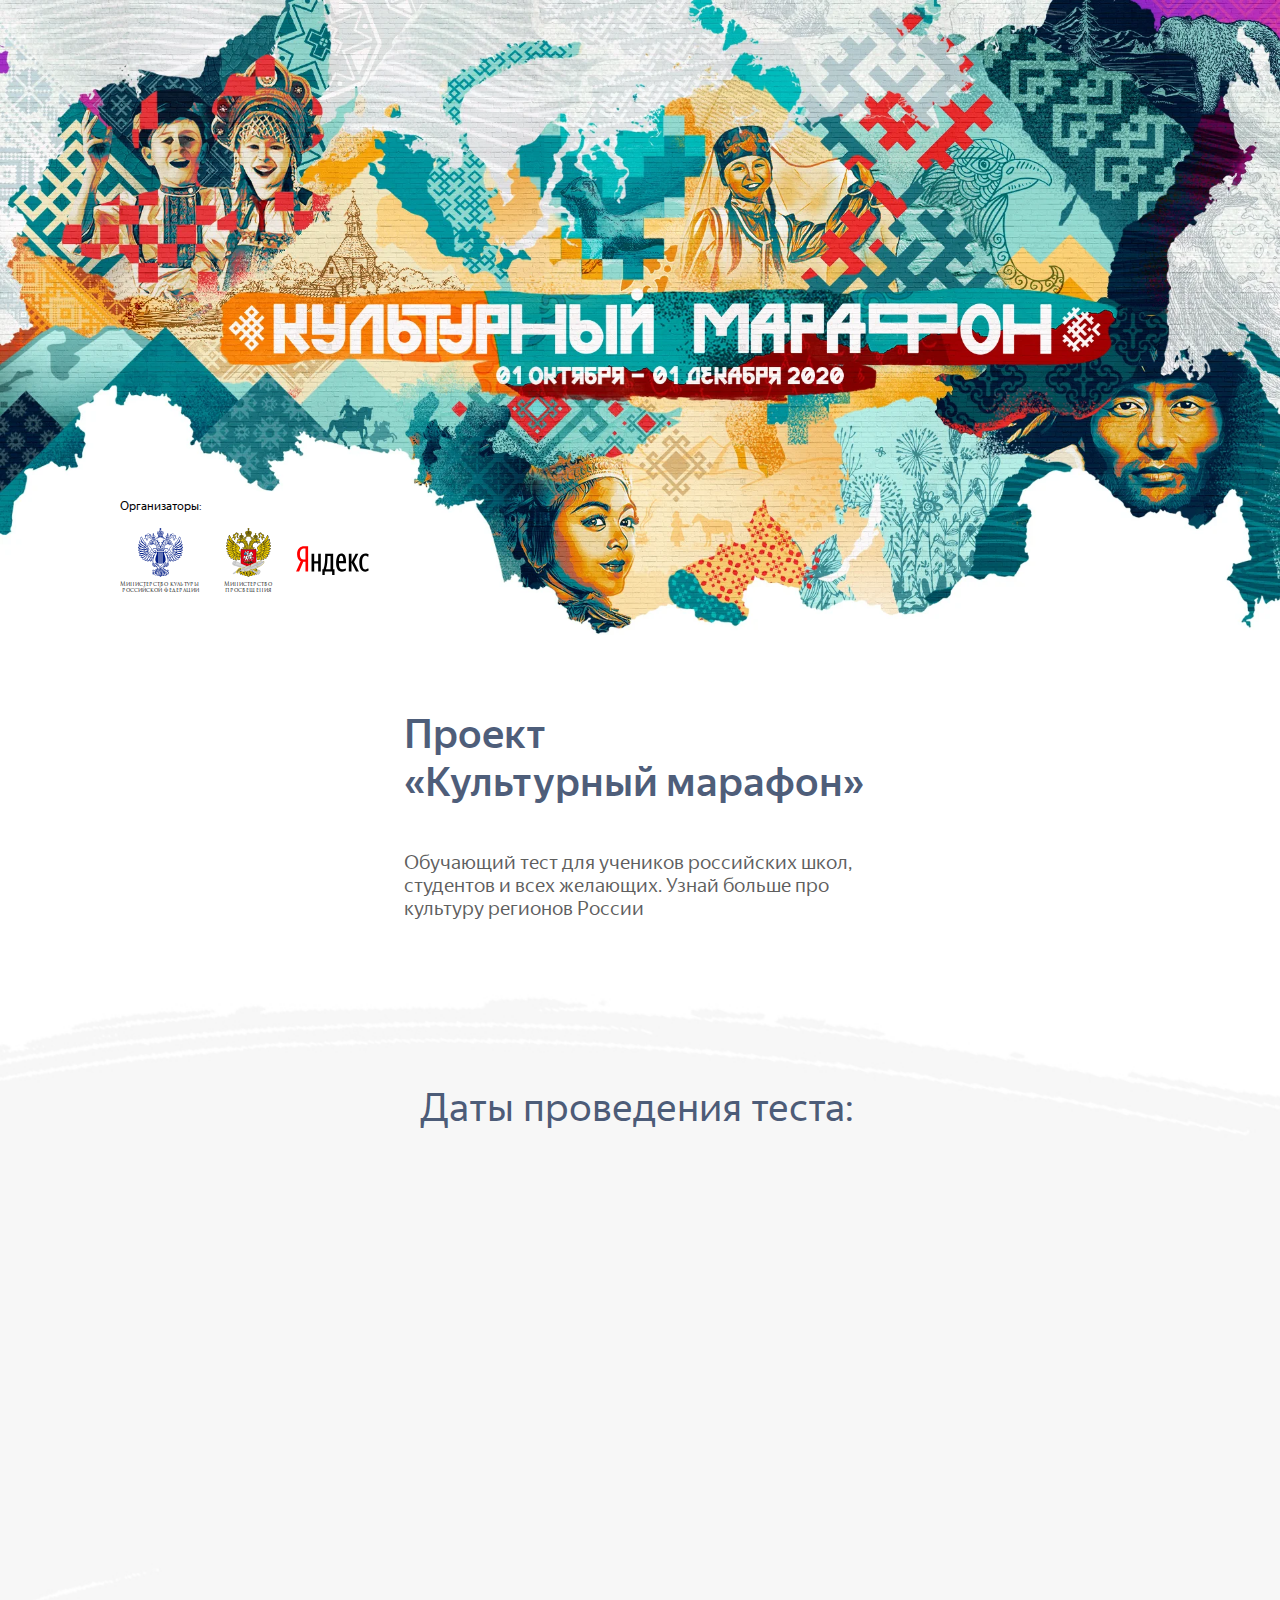
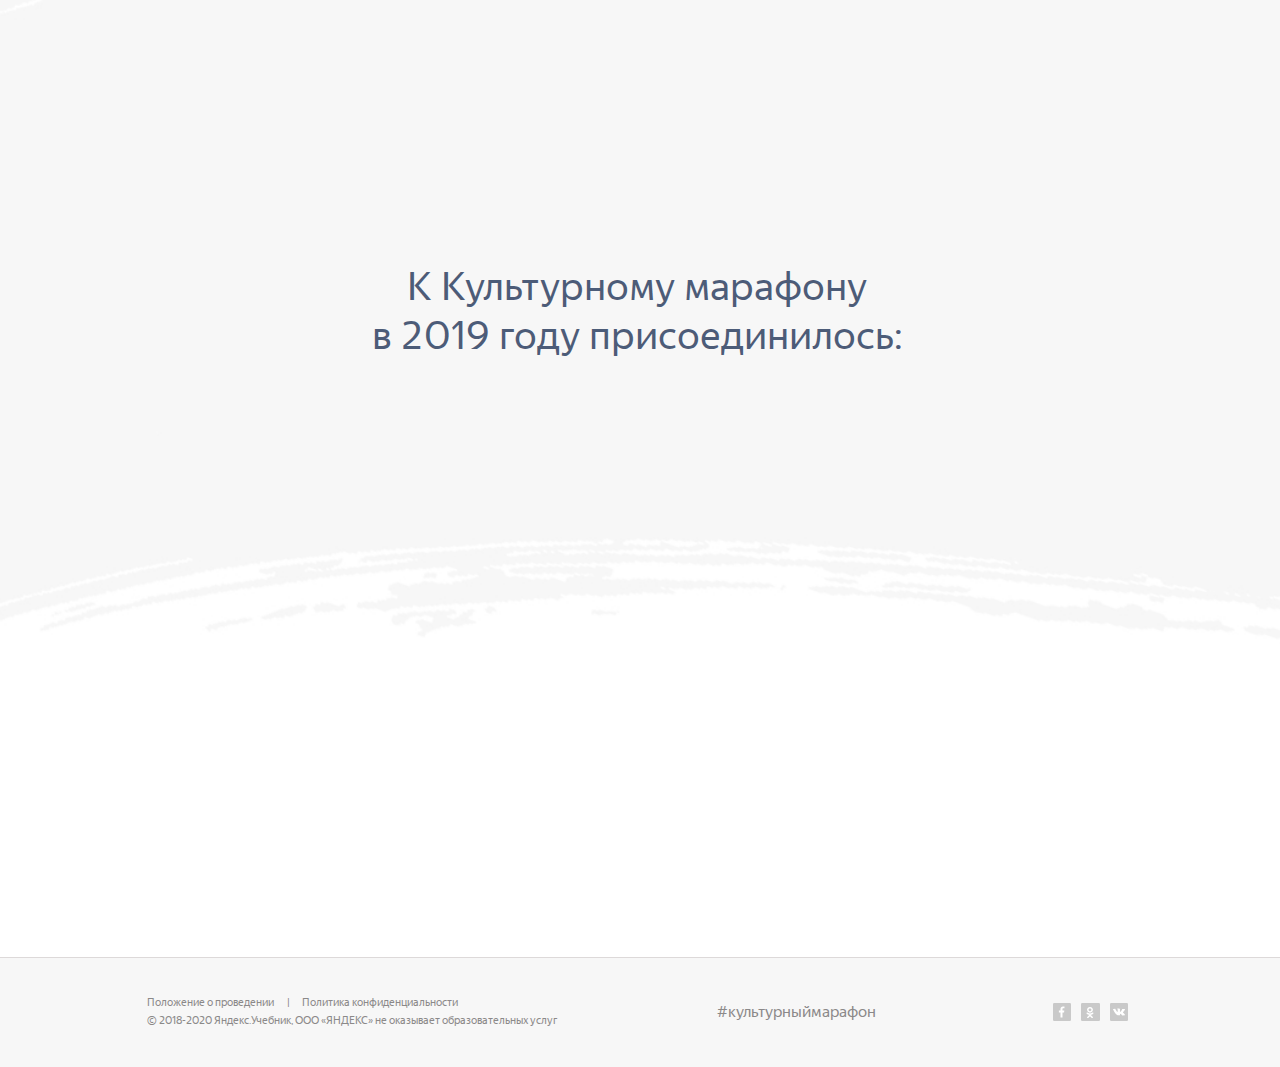
<file: index.html>
<!DOCTYPE html>
<html lang="ru">
<head>
	<meta charset="utf-8">
	<meta name="viewport" content="width=device-width, initial-scale=1">
	<title>main</title>
	<!-- style -->
	<link href="css/style.min.css" rel="stylesheet">
</head>
<body>
	<header>
		<picture>
			<source srcset="img/title.webp" type="image/webp" >
			<img src="img/title.jpg" alt="">
		</picture>
		<div class="organisators">
			<span>
				Организаторы:
			</span>
			<div class="items-logos">
				<div class="item logo-1">
					<img src="img/logos/MINCULT_RUS_GORIZ_RGB.svg" class="logo-1" alt="">
					<span>
						Министерство культуры <br> российской федерации
					</span>
				</div>
				<div class="item logo-2">
					<img src="img/logos/Emblem_of_Ministry_of_Education_and_Science_of_Russia.svg" alt="">
					<span>
						Министерство <br> просвещения
					</span>
				</div>
				<div class="item logo-3">
					<img src="img/logos/yandex.svg" alt="">
				</div>
			</div>
		</div>
	</header>
	<section class="section-title">
		<div class="container">
			<h1>
				Проект <br> «Культурный марафон»
			</h1>
			<p>
				Обучающий тест для учеников российских школ, студентов и всех желающих. Узнай больше про культуру регионов России 
			</p>
		</div>
	</section>
	<section class="section-dates">
		<div class="container">
			<h2>
				Даты проведения теста:
			</h2>
			<div class="data-block" data-animation="opacity-items">
				<span class="block-liner" data-animation="slide">
					<img src="img/line.png"  alt="">
				</span>
				<div class="item">
					<div class="data">
						1 октября 
						<br>
						2020
					</div>
					<div class="event">
						Старт марафона
					</div>
				</div>
				<div class="item">
					<div class="data">
						1 ноября
						<br>
						2020
					</div>
					<div class="event">
						Начало тестирования
					</div>
				</div>
				<div class="item">
					<div class="data">
						1 декабря
						<br>
						2020
					</div>
					<div class="event">
						Завершение <br>
						тестирования и марафона
					</div>
				</div>
			</div>
			<div class="block-form" data-animation="top">
				<h3>
					Подпишитесь и будьте в курсе старта теста.
				</h3>
				<form action="#" class="form-email">
					<div class="block-label">
						<input type="email" placeholder="mailexample@yandex.ru">
						<input type="submit" value="ok">
					</div>
					<div class="block-radio">
						<label class="checkbox">
							<input type="radio" name="value 1" checked>
							Я ученик
						</label>
						<label class="checkbox">
							<input type="radio" name="value 1">
							Я учитель
						</label>
						<label class="checkbox">
							<input type="radio" name="value 1">
							Я родитель
						</label>
					</div>
					<p>
						Нажимая ОК, вы выражаете своё согласие с нашей политикой обработки персональных данных и получение наших писем
					</p>
				</form>
			</div>
			<h2>
				К Культурному марафону 
				<br>
				в 2019 году присоединилось:
			</h2>
			<div class="count-block" data-animation="opacity-items">
				<div class="item">
					<div class="count">
						700 000
					</div>
					<div class="text">
						детей
					</div>
				</div>
				<div class="item">
					<div class="count">
						8 000
					</div>
					<div class="text">
						учителей
					</div>
				</div>
				<div class="item">
					<div class="count">
						1 млн
					</div>
					<div class="text">
						участников <br> со всей России
					</div>
				</div>
			</div>
			<div class="items-logos" data-animation="top">
				<div class="item logo-1">
					<img src="img/logos/MINCULT_RUS_GORIZ_RGB.svg" class="logo-1" alt="">
					<span>
						Министерство культуры <br> российской федерации
					</span>
				</div>
				<div class="item logo-2">
					<img src="img/logos/Emblem_of_Ministry_of_Education_and_Science_of_Russia.svg" alt="">
					<span>
						Министерство <br> просвещения
					</span>
				</div>
				<div class="item logo-3">
					<img src="img/logos/yandex.svg" alt="">
				</div>
			</div>
			<div class="logos-items-two" data-animation="top">
				<div class="tiem">
					<img src="img/logos/jandex-shool.svg"  class="jandex-learn" alt="">
				</div>
				<div class="tiem">
					<img src="img/logos/Logo_Composit_Black_RU.svg" class="jandex-musik" alt="">
				</div>
				<div class="tiem">
					<img src="img/logo-2-4.png"  class="kino-poisk" alt="">
				</div>
				<div class="tiem">
					<img src="img/logos/jandex-rozk.svg"  class="jandex-afisha" alt="">
				</div>
				
				
				<div class="tiem">
					<img src="img/logo-2-5.png"  class="for-shool" alt="">
				</div>
			</div>
		</div>
	</section>
	<footer>
		<div class="container">
			<div class="item">
				<div class="link">
					<a href="#">
						Положение о проведении   
					</a>
					<span>
						|
					</span>
					<a href="#">
						Политика конфиденциальности
					</a>
				</div>
				<p>
					© 2018-2020 Яндекс.Учебник, ООО «ЯНДЕКС» не оказывает образовательных услуг
				</p>
			</div>
			<div class="item">
				<div class="copirait">
					#культурныймарафон
				</div>
				<div class="socila">
					<a href="#">
						<svg class="facebook"><use xlink:href="img/symbol/icons_sprite.svg#facebook" /></svg>
					</a>
					<a href="#">
						<svg class="ok"><use xlink:href="img/symbol/icons_sprite.svg#ok" /></svg>
					</a>
					<a href="#">
						<svg class="vk"><use xlink:href="img/symbol/icons_sprite.svg#vk" /></svg>
					</a>
				</div>
			</div>
		</div>
	</footer>
	<!-- script -->
	<script src="js/jquery/jquery-3.4.1.min.js"></script>
	<!-- functions -->
	<script src="js/function.js"></script>
	<script src="js/plugins/animation.js"></script>
	<!-- script -->
</body>
</html>
</file>
<file: css/style.min.css>
li,ol,ul{list-style:none}:focus,a,input:focus{outline:0!important}a,a:active,a:focus,a:hover,a:visited{text-decoration:none}.container,header img{width:100%}.block-form p,.count-block,.h2,h2{text-align:center}a,abbr,acronym,address,applet,article,aside,audio,b,big,blockquote,body,canvas,caption,center,cite,code,dd,del,details,dfn,div,dl,dt,em,embed,fieldset,figcaption,figure,footer,form,h1,h2,h3,h4,h5,h6,header,hgroup,html,i,iframe,img,ins,kbd,label,legend,li,mark,menu,nav,object,ol,output,p,pre,q,ruby,s,samp,section,small,span,strike,strong,sub,summary,sup,table,tbody,td,tfoot,th,thead,time,tr,tt,u,ul,var,video{margin:0;padding:0;border:0;font:inherit;vertical-align:baseline}article,aside,details,figcaption,figure,footer,header,hgroup,menu,nav,section{display:block}.block-form .block-label,.data-block{display:-webkit-box;display:-ms-flexbox}body{line-height:1;font-family:YandexSansDisplay,Arial}blockquote,q{quotes:none}blockquote:after,blockquote:before,q:after,q:before{content:'';content:none}table{border-collapse:collapse;border-spacing:0}/*!
 * Bootstrap Grid v4.4.1 (https://getbootstrap.com/)
 * Copyright 2011-2019 The Bootstrap Authors
 * Copyright 2011-2019 Twitter, Inc.
 * Licensed under MIT (https://github.com/twbs/bootstrap/blob/master/LICENSE)
 */html{-webkit-box-sizing:border-box;box-sizing:border-box;-ms-overflow-style:scrollbar}*,::after,::before{-webkit-box-sizing:inherit;box-sizing:inherit}.container{padding-right:15px;margin-right:auto;margin-left:auto}mark{background:0 0;padding:0;color:inherit}.h1,.h2,.h3,.h4,.h5,.h6,h1,h2,h3,h4,h5,h6{font-weight:400;margin-top:0}p{margin-top:0}ol,ul{padding:0;margin:0}.clear{clear:both}@font-face{font-family:YandexSansDisplay;src:url(../fonts/YandexSansDisplay-Light.woff2) format('woff2');font-weight:300;font-style:normal}@font-face{font-family:YandexSansDisplay;src:url(../fonts/YandexSansDisplay-Regular.woff2) format('woff2');font-weight:400;font-style:normal}@font-face{font-family:YandexSansDisplay;src:url(../fonts/YandexSansText-Medium.woff2) format('woff2');font-weight:600;font-style:normal}@font-face{font-family:YandexSansDisplay;src:url(../fonts/YandexSansDisplay-Bold.woff2) format('woff2');font-weight:700;font-style:normal}@font-face{font-family:TrajanPro;src:url(../fonts/TrajanPro3Regular.woff2) format('woff2');font-weight:700;font-style:normal}body,html{font-size:.52vw}.h1,.h2,h1,h2{line-height:1.21em;font-size:6em;color:rgba(29,49,85,.78)}.h1,h1{font-weight:600;margin-bottom:6.7rem}.h2,h2{font-weight:400;margin-bottom:8.5rem}.h3,h3{font-size:3em;line-height:1.4em;color:rgba(29,49,85,.78);margin-bottom:3.2rem}.container{max-width:151.1rem;padding-left:1.5rem}a{-webkit-transition:color .3s,background .3s,opacity .3s,border .3s;-o-transition:color .3s,background .3s,opacity .3s,border .3s;transition:color .3s,background .3s,opacity .3s,border .3s;color:inherit}header{position:relative}header .organisators{position:absolute;left:9.4%;bottom:6.8%}.section-title{padding:11rem 0}.section-title .container{max-width:73.8rem}.section-title p{font-size:3em;line-height:1.16em;color:rgba(0,0,0,.639)}.section-dates{padding:13.4rem 0;background:url(../img/bg-data.jpg) 50% top no-repeat;background-size:cover}.section-dates .items-logos{-webkit-box-pack:center;-ms-flex-pack:center;justify-content:center;margin-bottom:8rem;font-size:1.28rem}.section-dates .items-logos .item{margin:0 8rem}.data-block{width:100%;display:flex;position:relative;-webkit-box-pack:justify;-ms-flex-pack:justify;justify-content:space-between;padding-top:9.1rem;margin-bottom:11.2rem}.data-block .item{width:auto;max-width:30%;position:relative}.data-block .item:nth-of-type(2){left:7.6rem}.data-block .item:nth-of-type(2) .data,.data-block .item:nth-of-type(2) data{color:rgba(233,101,124,.78)}.data-block .item:nth-of-type(3){left:11.2rem}.data-block .item:nth-of-type(3) .data,.data-block .item:nth-of-type(3) data{color:rgba(101,191,208,.78)}.data-block .block-liner{width:86%;display:block;position:absolute;top:0;left:7%}.data-block img{display:block;width:100%}.data-block .data,.data-block data{font-size:6.2em;line-height:1.034em;color:rgba(247,163,98,.78);display:block;margin-bottom:2.6rem}.data-block .event{font-size:3em;color:rgba(29,49,85,.78)}.block-form{width:100%;max-width:67.2rem;margin:0 auto 13.2rem;padding:4.7rem 10.8rem 5.8rem;-webkit-box-shadow:0 13px 36.4px 3.6px rgba(96,105,109,.08),0 13px 71.89px 7.11px rgba(96,105,109,.08);box-shadow:0 13px 36.4px 3.6px rgba(96,105,109,.08),0 13px 71.89px 7.11px rgba(96,105,109,.08);background:#fff;border-radius:4.8rem}.block-form .block-label{display:flex;-webkit-box-pack:justify;-ms-flex-pack:justify;justify-content:space-between;background-color:#f5f5f5;border-radius:6rem;height:8.3rem;margin-bottom:3.8rem;margin-left:-3rem;width:calc(100% + 6rem)}.block-radio,label{margin-bottom:2rem}.block-form .block-label button,.block-form .block-label input{-webkit-appearance:none;-moz-appearance:none;appearance:none}.block-form .block-label button:first-child,.block-form .block-label input:first-child{width:81%;height:100%;background:0 0;border:none;font-size:2.5em;font-family:YandexSansDisplay;padding:0 3.3rem}.block-form .block-label button:nth-child(2),.block-form .block-label input:nth-child(2){width:19%;height:100%;border:none;background-color:#f7a362;font-size:2.7em;font-weight:600;text-transform:uppercase;color:#fff;border-radius:0;border-top-right-radius:inherit;border-bottom-right-radius:inherit;padding:0}.block-form ::-webkit-input-placeholder{opacity:1;color:rgba(29,49,85,.29)}.block-form ::-moz-placeholder{opacity:1;color:rgba(29,49,85,.29)}.block-form :-ms-input-placeholder{opacity:1;color:rgba(29,49,85,.29)}.block-form :-moz-placeholder{opacity:1;color:rgba(29,49,85,.29)}.block-form p{font-size:1.6em;color:rgba(133,145,164,.78);line-height:1.2em}.block-radio{display:-webkit-box;display:-ms-flexbox;display:flex;-webkit-box-pack:justify;-ms-flex-pack:justify;justify-content:space-between}.block-radio label{display:block;width:32%}label{display:block}label.checkbox{font-size:2.2em;position:relative;padding-left:3rem;color:rgba(29,49,85,.4)}label.checkbox:before{content:'';width:1.9rem;height:1.9rem;display:block;border:.2rem solid rgba(146,155,175,.4);border-radius:50%;position:absolute;top:.2rem;left:0}label.checkbox input{display:none}.count-block,.logos-items{display:-webkit-box;display:-ms-flexbox}label.checkbox.active{color:rgba(29,49,85,.78)}label.checkbox.active:before{border-color:#929baf;background-color:#ffa63c;-webkit-box-shadow:inset 0 0 0 .3rem #fff;box-shadow:inset 0 0 0 .3rem #fff}.count-block{display:flex;-webkit-box-pack:justify;-ms-flex-pack:justify;justify-content:space-between;padding-top:3.1rem;margin-bottom:14.2rem}.count-block .item:nth-child(2) .count{color:rgba(245,131,10,.78)}.count-block .item:nth-child(3) .count{color:rgba(227,20,69,.78)}.count-block .count{font-size:13em;font-weight:300;margin-bottom:1rem;color:rgba(19,171,194,.78)}.count-block .text{font-size:4.2em;text-align:center;line-height:1.158em;color:rgba(29,49,85,.78)}.error_form,.items-logos span{text-align:center;line-height:1.2em}.logos-items{display:flex;-webkit-box-align:center;-ms-flex-align:center;align-items:center;-webkit-box-pack:center;-ms-flex-pack:center;justify-content:center;margin-bottom:6.1rem}.logos-items-two,footer .container{display:-webkit-box;display:-ms-flexbox}.logos-items .item{margin:0 8.4rem 2rem}.logos-items .item:first-child{margin-left:0}.logos-items .item:last-child{margin-right:0}.logos-items img.logo-1{width:15.2rem}.logos-items img.logo-2{width:8.1rem}.logos-items img.logo-3{width:14.4rem}.logos-items-two{display:flex;-webkit-box-align:center;-ms-flex-align:center;align-items:center;-webkit-box-pack:justify;-ms-flex-pack:justify;justify-content:space-between;max-width:132rem;margin:0 auto;font-size:1rem}.logos-items-two img.jandex-musik{width:23.9em}.logos-items-two img.jandex-afisha,.logos-items-two img.jandex-learn{width:17.8em}.logos-items-two img.kino-poisk{width:16.3em}.logos-items-two img.for-shool{width:20em}footer{background-color:#f7f7f7;border-top:1px solid #ddd9d9;padding:6rem 0;font-size:1.7rem;color:#8b8989}footer .container{display:flex;-webkit-box-pack:justify;-ms-flex-pack:justify;justify-content:space-between;-webkit-box-align:center;-ms-flex-align:center;align-items:center}footer .link{display:-webkit-box;display:-ms-flexbox;display:flex;margin-bottom:1rem}footer .link span{display:block;margin:0 1.9rem}.socila,footer .item:nth-child(2){display:-webkit-box;display:-ms-flexbox}footer .link a:hover{text-decoration:underline}footer .copirait{font-size:1.38em}footer .item:nth-child(2){display:flex;-webkit-box-align:center;-ms-flex-align:center;align-items:center}footer .socila{margin-left:25rem}.socila{display:flex;font-size:1.2rem}.socila a{width:2.3em;height:2.3em;display:-webkit-box;display:-ms-flexbox;display:flex;background:#c9c9c9;border-radius:.2rem;margin-left:1.5rem;-webkit-box-align:center;-ms-flex-align:center;align-items:center;-webkit-box-pack:center;-ms-flex-pack:center;justify-content:center}.socila a:hover{background:rgba(247,163,98,.78)}.socila svg{fill:#fff}.socila svg.facebook{width:1.4em;height:1.5em}.socila svg.ok{width:1.5em;height:1.4em}.socila svg.vk{width:1.5em;height:1.5em}.organisators>span{display:block;font-size:1.8em;margin-bottom:2.3rem}.items-logos{display:-webkit-box;display:-ms-flexbox;display:flex;-webkit-box-align:center;-ms-flex-align:center;align-items:center;font-family:TrajanPro;font-size:1rem}.items-logos .item{margin-right:3.6em}.items-logos .item img{margin:0 auto;display:block}.items-logos .item.logo-1 img,.items-logos .item.logo-2 img{width:6.8em}.items-logos .item.logo-3 img{width:11em}.items-logos span{display:block;font-size:.8em;margin-top:.5rem}@media (min-width:993px){[data-animation]{-webkit-transition:opacity .4s,width .9s,-webkit-transform .4s;-o-transition:transform .4s,opacity .4s,width .9s;transition:transform .4s,opacity .4s,width .9s;transition:transform .4s,opacity .4s,width .9s,-webkit-transform .4s;-webkit-transition-timing-function:linear;-o-transition-timing-function:linear;transition-timing-function:linear}[data-animation=opacity-items] .block-liner{width:0%!important;overflow:hidden}[data-animation=opacity-items] .block-liner img{width:127.1rem!important}[data-animation=opacity-items] .item{opacity:0;-webkit-transition:opacity .3s;-o-transition:opacity .3s;transition:opacity .3s}[data-animation=opacity-items] .item:nth-of-type(1){-webkit-transition-delay:0s;-o-transition-delay:0s;transition-delay:0s}[data-animation=opacity-items] .item:nth-of-type(2){-webkit-transition-delay:.3s;-o-transition-delay:.3s;transition-delay:.3s}[data-animation=opacity-items] .item:nth-of-type(3){-webkit-transition-delay:.6s;-o-transition-delay:.6s;transition-delay:.6s}[data-animation=opacity-items].active .block-liner{width:100%!important}[data-animation=opacity-items].active .item{opacity:1}[data-animation=top]{-webkit-transform:translateY(15rem);-ms-transform:translateY(15rem);transform:translateY(15rem);opacity:0}[data-animation=top].active{-webkit-transform:translateY(0);-ms-transform:translateY(0);transform:translateY(0);opacity:1}}.modal-window{width:100%;height:100%;position:fixed;z-index:999;background:rgba(0,0,0,.5);text-align:center;display:none;top:0;left:0;overflow-y:auto;overflow-x:hidden}.modal-window .window,.modal-window:before{display:inline-block;vertical-align:middle}.modal-window:before{content:"";min-height:inherit;height:100%}.modal-window .window{width:calc(100% - 30px);max-width:50.8rem;background:#FFF;padding:4.7rem 4.1rem 3.9rem;margin:2rem 0;position:relative;z-index:1;border-radius:1.6rem;text-align:center}.modal-window .social{width:100%;margin-bottom:0;-webkit-box-pack:start;-ms-flex-pack:start;justify-content:flex-start}.modal-window .social a{margin-right:1.3rem;margin-bottom:0;margin-left:0}.modal-window .social a:last-child{margin-right:0}.modal-window .img-rules{text-align:center;max-width:21.2rem;margin:0 auto}.modal-window .img-rules img{max-width:100%}.modal-window p{font-size:1.6rem}.close{width:2.1rem;height:2.1rem;display:block;position:absolute;top:3.3rem;right:2.5rem;cursor:pointer}.close:hover:after,.close:hover:before{background:red}.close:after,.close:before{content:'';width:100%;height:.2rem;display:block;background:#5A5A5A;position:absolute;top:50%;left:0;-webkit-transition:background .3s;-o-transition:background .3s;transition:background .3s}.close:before{-webkit-transform:rotate(45deg);-ms-transform:rotate(45deg);transform:rotate(45deg)}.close:after{-webkit-transform:rotate(-45deg);-ms-transform:rotate(-45deg);transform:rotate(-45deg)}.error_form{display:block;color:red;font-size:1.8rem;margin-top:2.5rem;letter-spacing:-.02em}@media (max-width:992px){.count-block,.data-block{max-width:80rem;text-align:center}.count-block,.data-block,.section-title,footer{text-align:center}footer .link,header .organisators{-webkit-box-orient:vertical;-webkit-box-direction:normal}body,html{font-size:10px}.h1,.h2,h1,h2{font-size:4em;margin-bottom:4rem}header .organisators{position:relative;left:auto;bottom:auto;display:-webkit-box;display:-ms-flexbox;display:flex;-ms-flex-direction:column;flex-direction:column;-webkit-box-pack:center;-ms-flex-pack:center;justify-content:center;-webkit-box-align:center;-ms-flex-align:center;align-items:center;margin-top:2rem}.items-logos .item{margin:0 2rem}.section-title{padding:4rem 0}.section-title p{font-size:2.2em}.section-dates{padding-bottom:7rem}.section-dates .items-logos{font-size:1rem}.section-dates .items-logos .item{margin:0 5rem}.data-block{padding-top:2rem;margin:0 auto 7rem}.data-block .block-liner{display:none}footer .container,footer .item:nth-child(2){display:block}.data-block .data,.data-block data{font-size:3.8em;margin-bottom:2rem}.data-block .event{font-size:2em}.data-block .item:nth-of-type(2),.data-block .item:nth-of-type(3){left:0}.block-form{padding:3rem 5rem;margin-bottom:5rem}.count-block{margin:0 auto 7rem}.count-block .count{font-size:5em}.count-block .text{font-size:2.2em}.logos-items .item{margin:0 4.4rem 2rem}.logos-items-two{overflow-y:hidden;overflow-x:auto;width:calc(100% + 15px);position:relative}.logos-items-two .tiem{margin-right:2rem}.logos-items-two .tiem:last-child{padding-right:4rem}footer{padding:4rem 0;font-size:1.2em;line-height:1.4em}footer .link{-webkit-box-pack:center;-ms-flex-pack:center;justify-content:center;margin-bottom:2rem}footer .item:first-child{margin-bottom:3rem}footer .socila{margin-left:0;-webkit-box-pack:center;-ms-flex-pack:center;justify-content:center;margin-top:2rem}footer .link{-ms-flex-direction:column;flex-direction:column}footer .link a{display:inline-block;margin-bottom:1rem}footer .link a:last-child{margin-bottom:0}footer .link span{display:none}}@media (max-width:767px){.h1,.h2,h1,h2,header .organisators{margin-bottom:2rem}.h1,.h2,h1,h2{font-size:2.6em}.h1 br,.h2 br,h1 br,h2 br{display:none}.h3,h3{font-size:2.4em}header>img{width:100%;height:64vw;-o-object-position:50% bottom;object-position:50% bottom;-o-object-fit:cover;object-fit:cover}header .organisators>span{font-size:1.4rem;margin-bottom:1.8rem}header .items-logos{font-size:.6rem}.section-title{padding:2rem 0 4rem}.section-title p{font-size:1.6em}.data-block{display:block}.data-block .item{width:100%;max-width:100%;margin-bottom:4em}.data-block .item:last-child{margin-bottom:0}.data-block .item br{display:none}.block-radio,.count-block{display:block}.data-block .data,.data-block data{font-size:2.8em;margin-bottom:1rem}.data-block .event{font-size:1.6em}.block-form{border-radius:0;margin-left:-1.5rem;width:calc(100% + 3rem);padding:2rem 1.5rem}.block-form .block-label{margin-left:0;width:100%;height:auto;display:block;background:0 0}.block-form .block-label button:first-child,.block-form .block-label input:first-child{width:100%;height:6rem;background-color:#f5f5f5;border-radius:5rem;font-size:1.8em;padding:0 1.5rem;margin-bottom:2rem}.block-form .block-label button:nth-child(2),.block-form .block-label input:nth-child(2){width:100%;border-radius:5rem;height:4rem}.block-radio label{width:100%}label.checkbox{font-size:1.8em;padding-left:2.5rem}label.checkbox:before{width:1.4rem;height:1.4rem;border-width:1px;top:.2rem}.count-block{padding-top:2rem}.count-block .item{margin-bottom:4rem}.count-block .item:last-child{margin-bottom:0}.count-block .count{font-size:2.8em}.count-block .text{font-size:1.6em}.logos-items{-ms-flex-wrap:wrap;flex-wrap:wrap;-webkit-box-align:center;-ms-flex-align:center;align-items:center;margin-bottom:2rem}.logos-items .item{display:inline-block;margin:0 2rem 4rem!important}.logos-items img.logo-1{height:10rem;width:auto}.logos-items img.logo-2{height:10em;width:auto}.logos-items img.logo-3{width:11rem}.logos-items-two{font-size:.6rem}.section-dates .items-logos{font-size:.7rem}.section-dates .items-logos .item{margin:0 2rem}}
</file>
